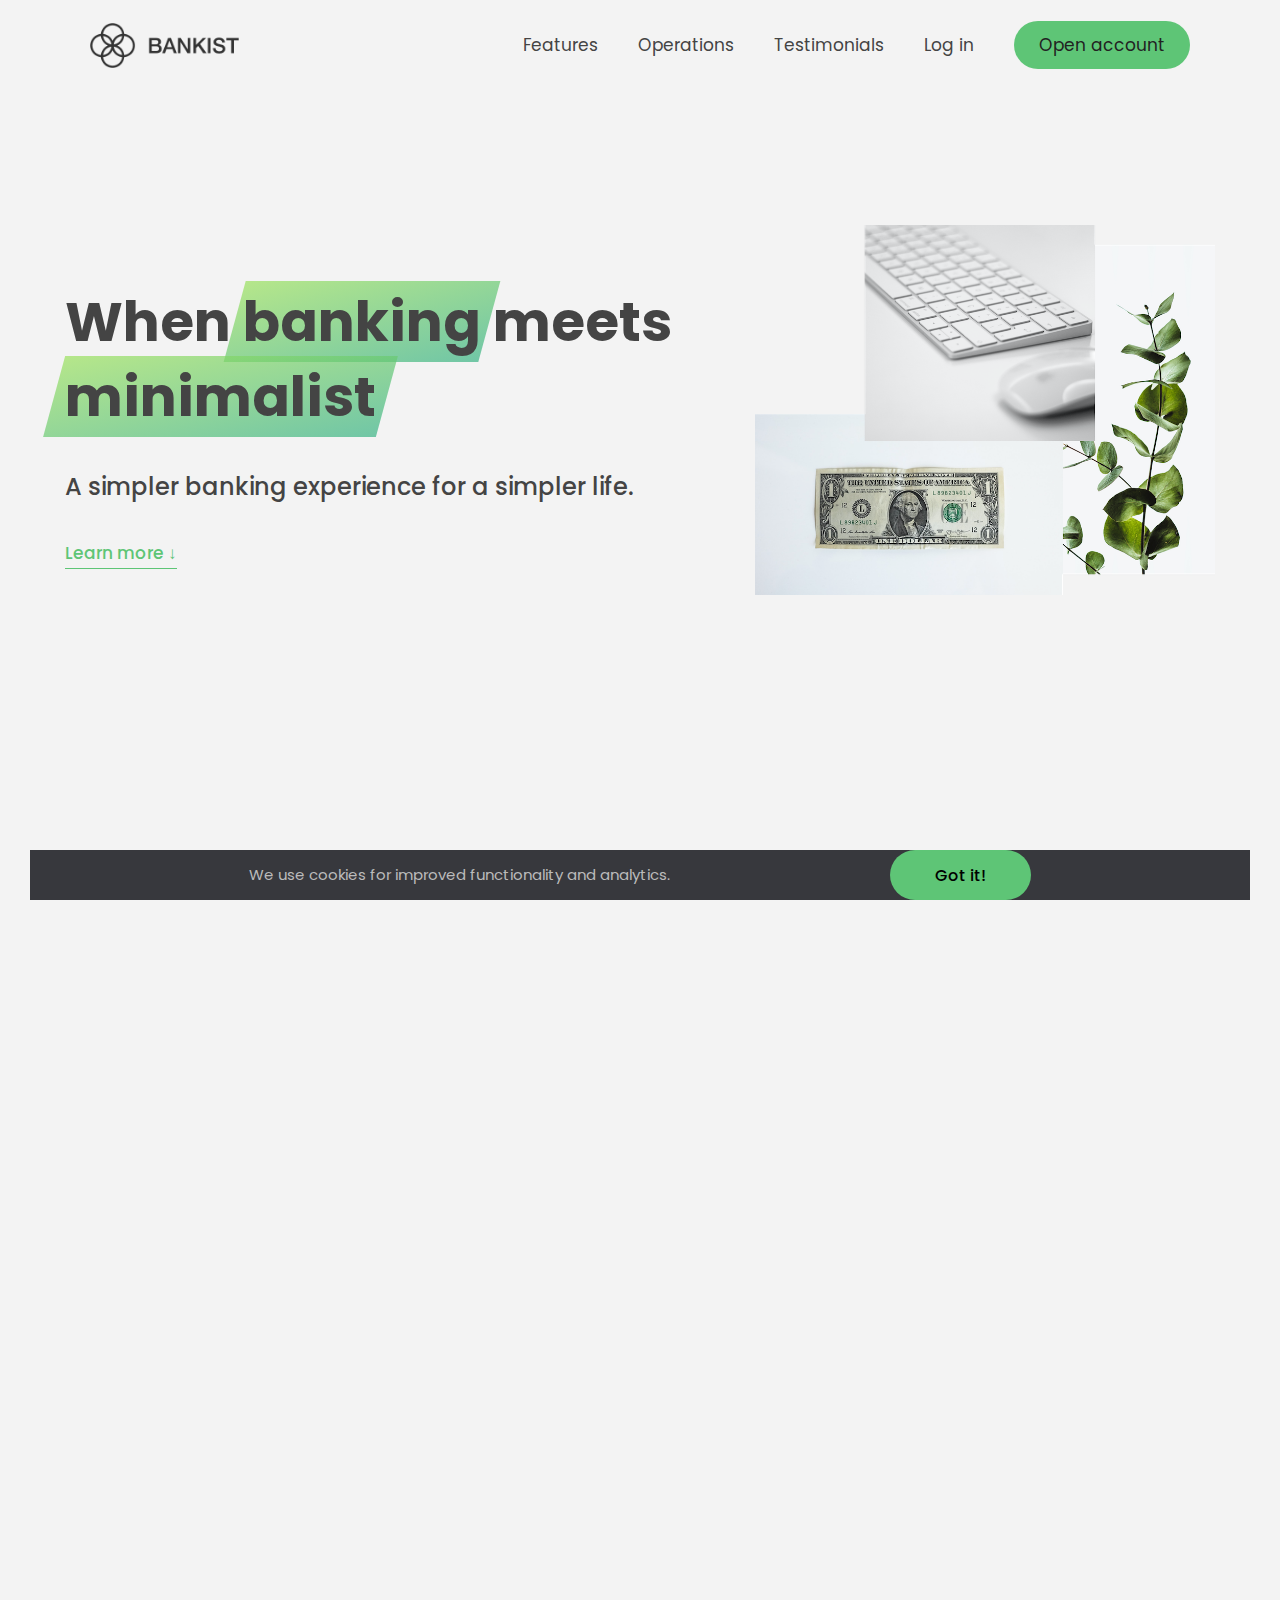
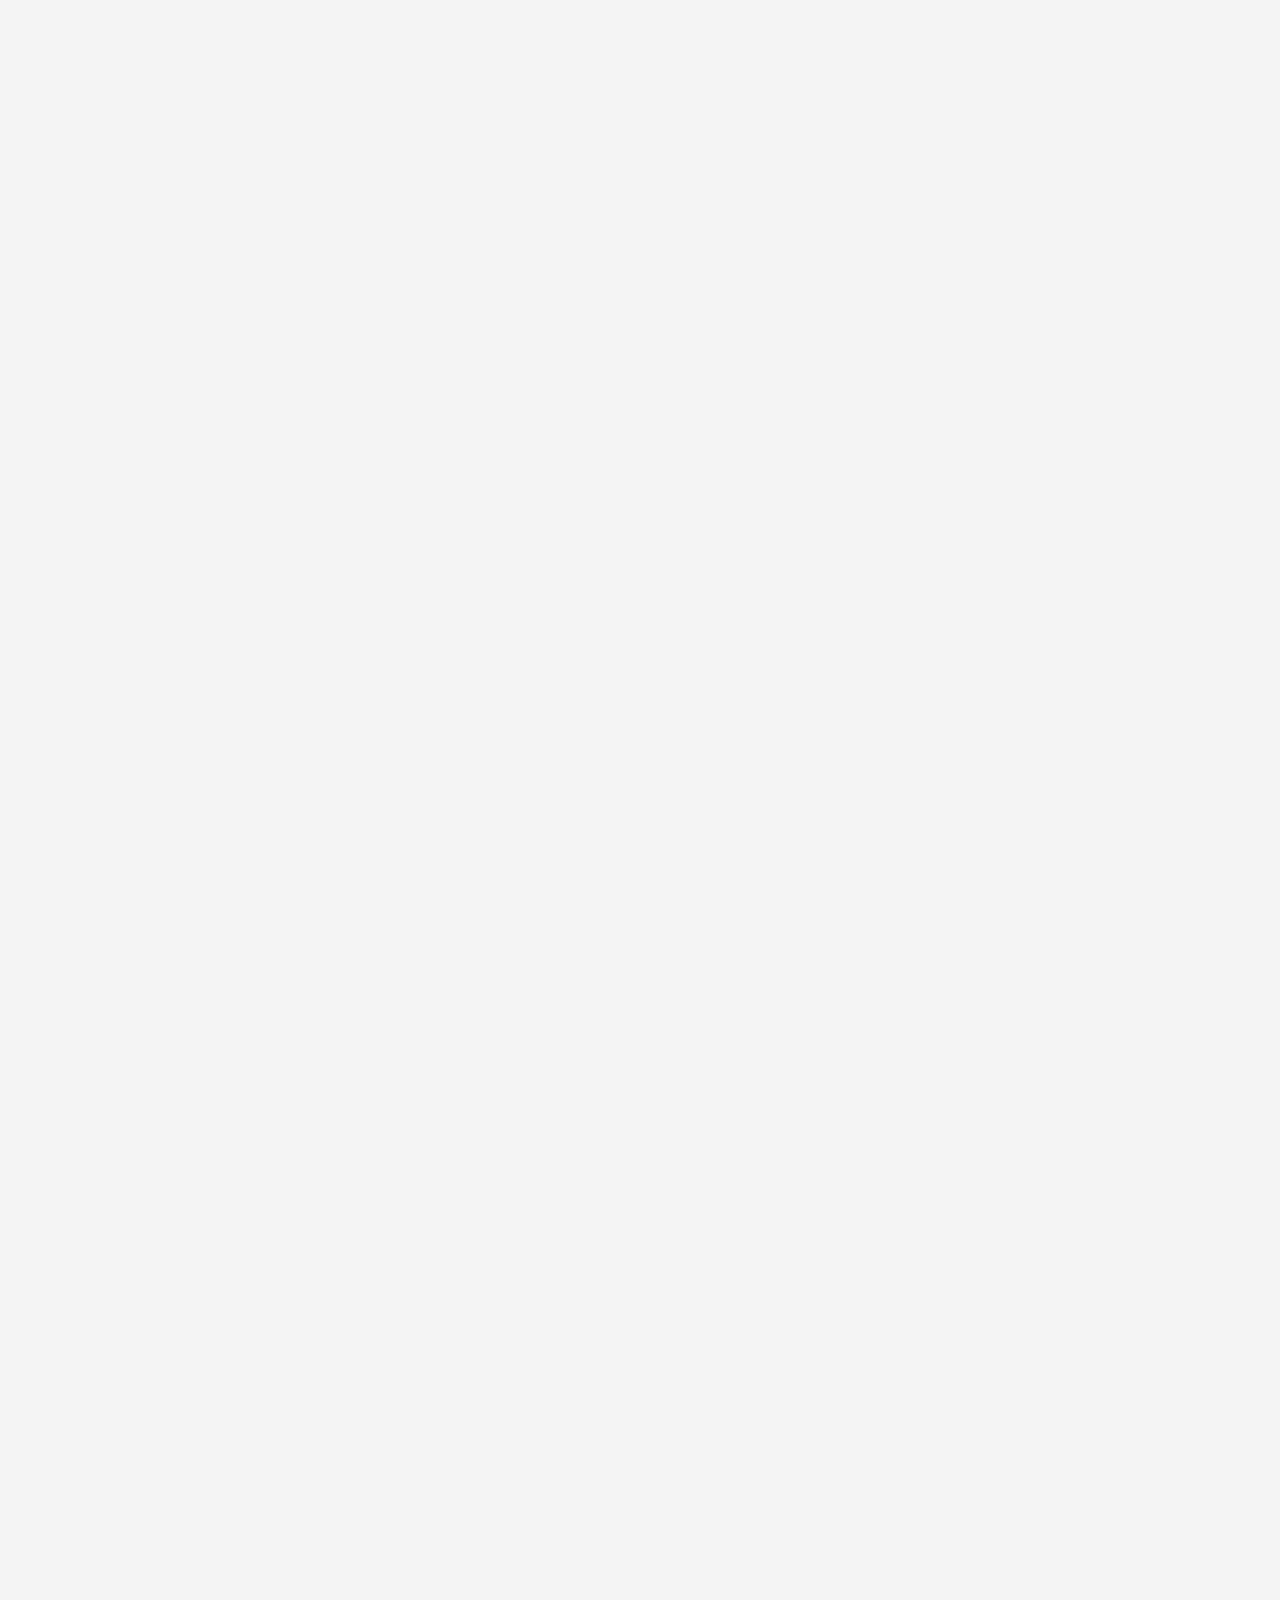
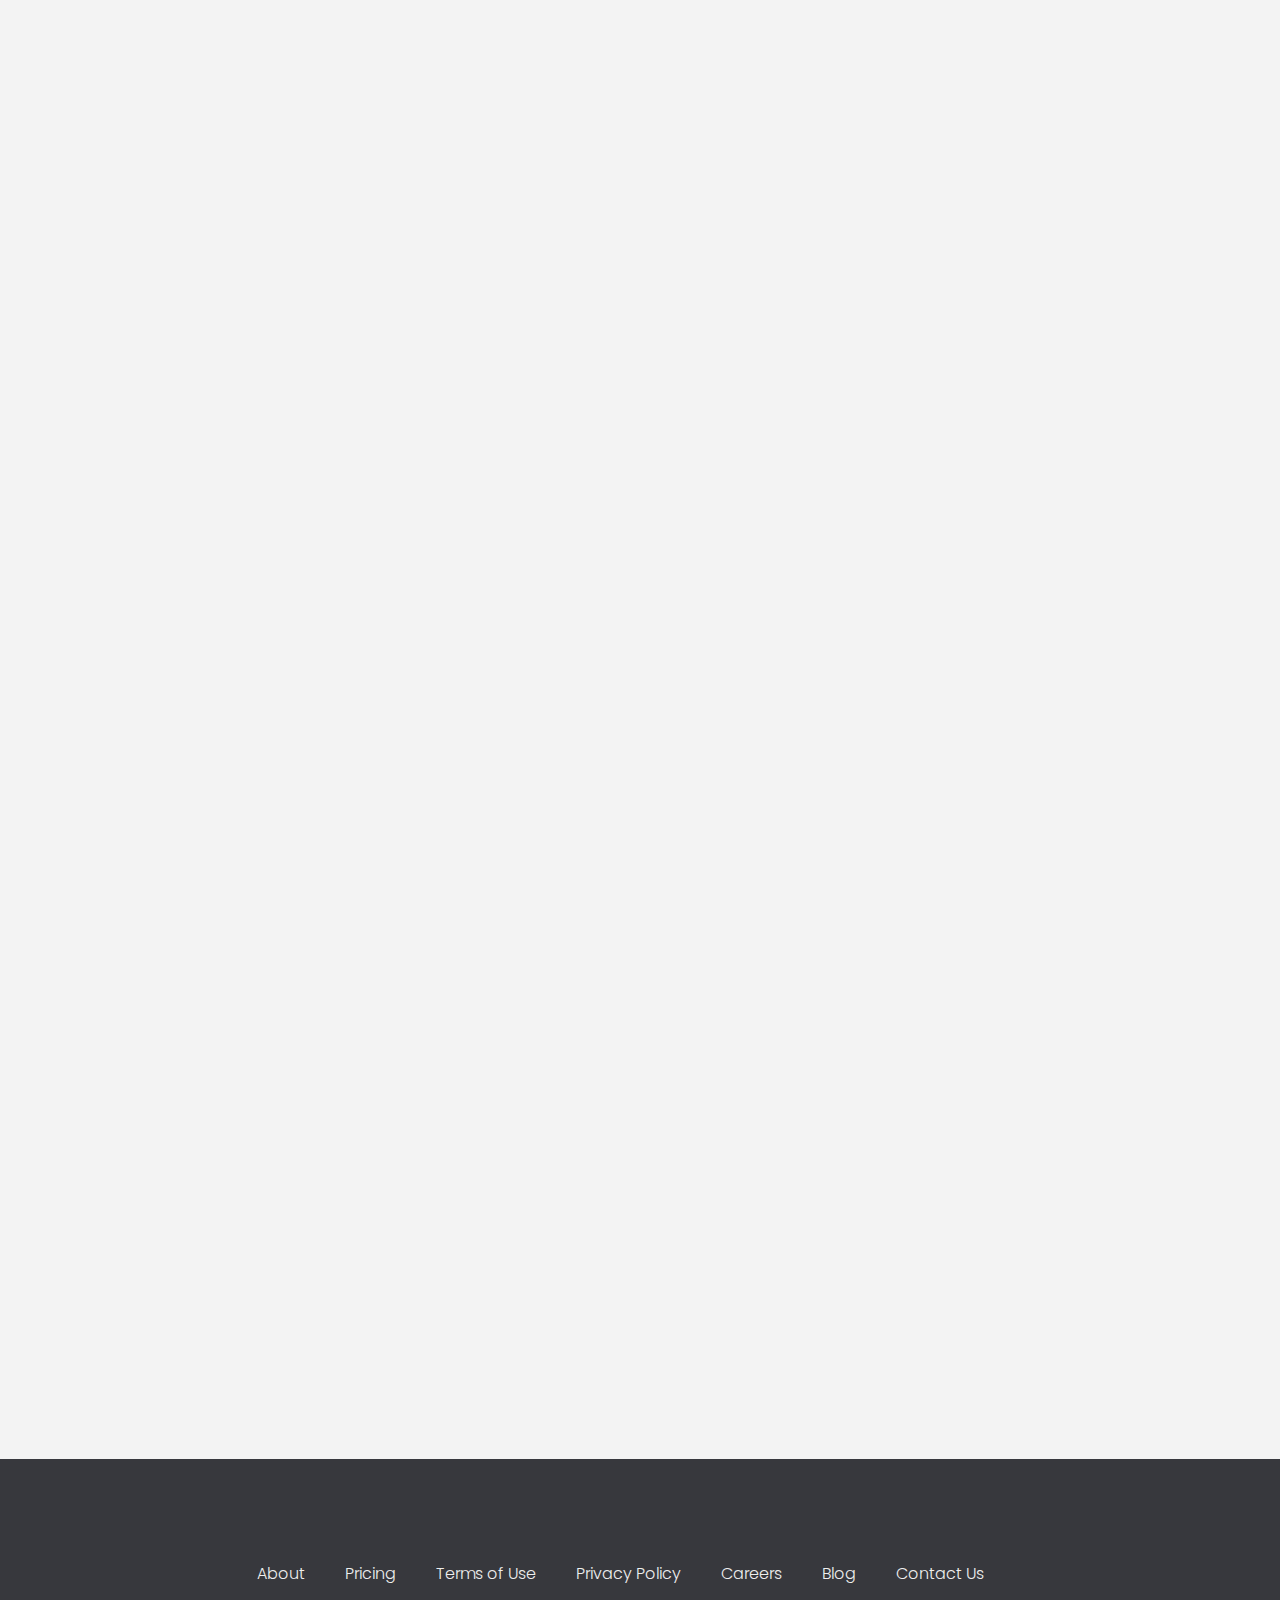
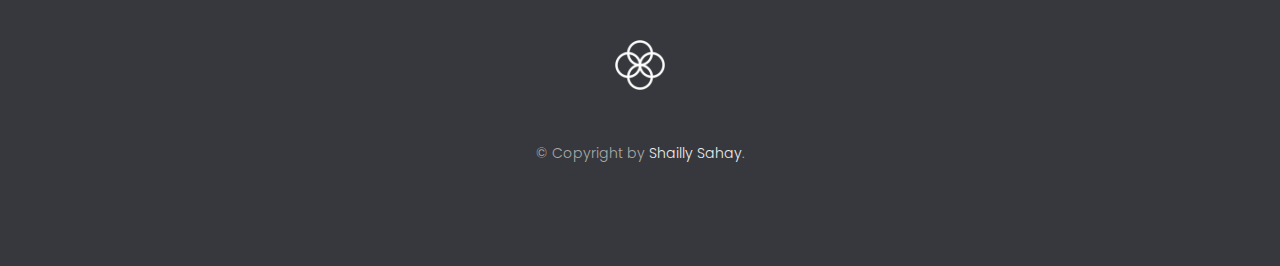
<file: index.html>
<!DOCTYPE html>
<html lang="en">
  <head>
    <meta charset="UTF-8" />
    <meta name="viewport" content="width=device-width, initial-scale=1.0" />
    <meta http-equiv="X-UA-Compatible" content="ie=edge" />
    <link rel="shortcut icon" type="image/png" href="img/icon.png" />

    <link
      href="https://fonts.googleapis.com/css?family=Poppins:300,400,500,600&display=swap"
      rel="stylesheet"
    />
    <link rel="stylesheet" href="style.css" />
    <title>Bankist | When Banking meets Minimalist</title>
  </head>
  <body>
    <header class="header">
      <nav class="nav">
        <img
          src="img/logo.png"
          alt="Bankist logo"
          class="nav__logo"
          id="logo"
          designer="Shailly"
        />
        <ul class="nav__links">
          <li class="nav__item">
            <a class="nav__link" href="#section--1">Features</a>
          </li>
          <li class="nav__item">
            <a class="nav__link" href="#section--2">Operations</a>
          </li>
          <li class="nav__item">
            <a class="nav__link" href="#section--3">Testimonials</a>
          </li>
          <li class="nav__item">
            <a
              class="nav__link nav__link--login"
              href="app/index.html"
              target="_blank"
              >Log in</a
            >
          </li>
          <li class="nav__item">
            <a class="nav__link nav__link--btn btn--show-modal" href="#"
              >Open account</a
            >
          </li>
        </ul>
      </nav>

      <div class="header__title">
        <h1>
          When
          <!-- Green highlight effect -->
          <span class="highlight">banking</span>
          meets<br />
          <span class="highlight">minimalist</span>
        </h1>
        <h4>A simpler banking experience for a simpler life.</h4>
        <button class="btn--text btn--scroll-to">Learn more &DownArrow;</button>
        <img
          src="img/hero.png"
          class="header__img"
          alt="Minimalist bank items"
        />
      </div>
    </header>

    <section class="section" id="section--1">
      <div class="section__title">
        <h2 class="section__description">Features</h2>
        <h3 class="section__header">
          Everything you need in a modern bank and more.
        </h3>
      </div>

      <div class="features">
        <img
          src="img/digital-lazy.jpg"
          data-src="img/digital.jpg"
          alt="Computer"
          class="features__img lazy-img"
        />
        <div class="features__feature">
          <div class="features__icon">
            <svg>
              <use xlink:href="img/icons.svg#icon-monitor"></use>
            </svg>
          </div>
          <h5 class="features__header">100% digital bank</h5>
          <p>
            Lorem ipsum dolor sit amet consectetur adipisicing elit. Unde alias
            sint quos? Accusantium a fugiat porro reiciendis saepe quibusdam
            debitis ducimus.
          </p>
        </div>

        <div class="features__feature">
          <div class="features__icon">
            <svg>
              <use xlink:href="img/icons.svg#icon-trending-up"></use>
            </svg>
          </div>
          <h5 class="features__header">Watch your money grow</h5>
          <p>
            Nesciunt quos autem dolorum voluptates cum dolores dicta fuga
            inventore ab? Nulla incidunt eius numquam sequi iste pariatur
            quibusdam!
          </p>
        </div>
        <img
          src="img/grow-lazy.jpg"
          data-src="img/grow.jpg"
          alt="Plant"
          class="features__img lazy-img"
        />

        <img
          src="img/card-lazy.jpg"
          data-src="img/card.jpg"
          alt="Credit card"
          class="features__img lazy-img"
        />
        <div class="features__feature">
          <div class="features__icon">
            <svg>
              <use xlink:href="img/icons.svg#icon-credit-card"></use>
            </svg>
          </div>
          <h5 class="features__header">Free debit card included</h5>
          <p>
            Quasi, fugit in cumque cupiditate reprehenderit debitis animi enim
            eveniet consequatur odit quam quos possimus assumenda dicta fuga
            inventore ab.
          </p>
        </div>
      </div>
    </section>

    <section class="section" id="section--2">
      <div class="section__title">
        <h2 class="section__description">Operations</h2>
        <h3 class="section__header">
          Everything as simple as possible, but no simpler.
        </h3>
      </div>

      <div class="operations">
        <div class="operations__tab-container">
          <button
            class="btn operations__tab operations__tab--1 operations__tab--active"
            data-tab="1"
          >
            <span>01</span>Instant Transfers
          </button>
          <button class="btn operations__tab operations__tab--2" data-tab="2">
            <span>02</span>Instant Loans
          </button>
          <button class="btn operations__tab operations__tab--3" data-tab="3">
            <span>03</span>Instant Closing
          </button>
        </div>
        <div
          class="operations__content operations__content--1 operations__content--active"
        >
          <div class="operations__icon operations__icon--1">
            <svg>
              <use xlink:href="img/icons.svg#icon-upload"></use>
            </svg>
          </div>
          <h5 class="operations__header">
            Tranfser money to anyone, instantly! No fees, no BS.
          </h5>
          <p>
            Lorem ipsum dolor sit amet, consectetur adipisicing elit, sed do
            eiusmod tempor incididunt ut labore et dolore magna aliqua. Ut enim
            ad minim veniam, quis nostrud exercitation ullamco laboris nisi ut
            aliquip ex ea commodo consequat.
          </p>
        </div>

        <div class="operations__content operations__content--2">
          <div class="operations__icon operations__icon--2">
            <svg>
              <use xlink:href="img/icons.svg#icon-home"></use>
            </svg>
          </div>
          <h5 class="operations__header">
            Buy a home or make your dreams come true, with instant loans.
          </h5>
          <p>
            Duis aute irure dolor in reprehenderit in voluptate velit esse
            cillum dolore eu fugiat nulla pariatur. Excepteur sint occaecat
            cupidatat non proident, sunt in culpa qui officia deserunt mollit
            anim id est laborum.
          </p>
        </div>
        <div class="operations__content operations__content--3">
          <div class="operations__icon operations__icon--3">
            <svg>
              <use xlink:href="img/icons.svg#icon-user-x"></use>
            </svg>
          </div>
          <h5 class="operations__header">
            No longer need your account? No problem! Close it instantly.
          </h5>
          <p>
            Excepteur sint occaecat cupidatat non proident, sunt in culpa qui
            officia deserunt mollit anim id est laborum. Ut enim ad minim
            veniam, quis nostrud exercitation ullamco laboris nisi ut aliquip ex
            ea commodo consequat.
          </p>
        </div>
      </div>
    </section>

    <section class="section" id="section--3">
      <div class="section__title section__title--testimonials">
        <h2 class="section__description">Not sure yet?</h2>
        <h3 class="section__header">
          Millions of Bankists are already making their lifes simpler.
        </h3>
      </div>

      <div class="slider">
        <div class="slide slide--1">
          <div class="testimonial">
            <h5 class="testimonial__header">Best financial decision ever!</h5>
            <blockquote class="testimonial__text">
              Lorem ipsum dolor sit, amet consectetur adipisicing elit.
              Accusantium quas quisquam non? Quas voluptate nulla minima
              deleniti optio ullam nesciunt, numquam corporis et asperiores
              laboriosam sunt, praesentium suscipit blanditiis. Necessitatibus
              id alias reiciendis, perferendis facere pariatur dolore veniam
              autem esse non voluptatem saepe provident nihil molestiae.
            </blockquote>
            <address class="testimonial__author">
              <img src="img/user-1.jpg" alt="" class="testimonial__photo" />
              <h6 class="testimonial__name">Aarav Lynn</h6>
              <p class="testimonial__location">San Francisco, USA</p>
            </address>
          </div>
        </div>

        <div class="slide slide--2">
          <div class="testimonial">
            <h5 class="testimonial__header">
              The last step to becoming a complete minimalist
            </h5>
            <blockquote class="testimonial__text">
              Quisquam itaque deserunt ullam, quia ea repellendus provident,
              ducimus neque ipsam modi voluptatibus doloremque, corrupti
              laborum. Incidunt numquam perferendis veritatis neque repellendus.
              Lorem, ipsum dolor sit amet consectetur adipisicing elit. Illo
              deserunt exercitationem deleniti.
            </blockquote>
            <address class="testimonial__author">
              <img src="img/user-2.jpg" alt="" class="testimonial__photo" />
              <h6 class="testimonial__name">Miyah Miles</h6>
              <p class="testimonial__location">London, UK</p>
            </address>
          </div>
        </div>

        <div class="slide slide--3">
          <div class="testimonial">
            <h5 class="testimonial__header">
              Finally free from old-school banks
            </h5>
            <blockquote class="testimonial__text">
              Debitis, nihil sit minus suscipit magni aperiam vel tenetur
              incidunt commodi architecto numquam omnis nulla autem,
              necessitatibus blanditiis modi similique quidem. Odio aliquam
              culpa dicta beatae quod maiores ipsa minus consequatur error sunt,
              deleniti saepe aliquid quos inventore sequi. Necessitatibus id
              alias reiciendis, perferendis facere.
            </blockquote>
            <address class="testimonial__author">
              <img src="img/user-3.jpg" alt="" class="testimonial__photo" />
              <h6 class="testimonial__name">Francisco Gomes</h6>
              <p class="testimonial__location">Lisbon, Portugal</p>
            </address>
          </div>
        </div>

        <!-- <div class="slide"><img src="img/img-1.jpg" alt="Photo 1" /></div>
        <div class="slide"><img src="img/img-2.jpg" alt="Photo 2" /></div>
        <div class="slide"><img src="img/img-3.jpg" alt="Photo 3" /></div>
        <div class="slide"><img src="img/img-4.jpg" alt="Photo 4" /></div> -->
        <button class="slider__btn slider__btn--left">&larr;</button>
        <button class="slider__btn slider__btn--right">&rarr;</button>
        <div class="dots"></div>
      </div>
    </section>

    <section class="section section--sign-up">
      <div class="section__title">
        <h3 class="section__header">
          The best day to join Bankist was one year ago. The second best is
          today!
        </h3>
      </div>
      <button class="btn btn--show-modal">Open your free account today!</button>
    </section>

    <footer class="footer">
      <ul class="footer__nav">
        <li class="footer__item">
          <a class="footer__link" href="#">About</a>
        </li>
        <li class="footer__item">
          <a class="footer__link" href="#">Pricing</a>
        </li>
        <li class="footer__item">
          <a class="footer__link" href="#">Terms of Use</a>
        </li>
        <li class="footer__item">
          <a class="footer__link" href="#">Privacy Policy</a>
        </li>
        <li class="footer__item">
          <a class="footer__link" href="#">Careers</a>
        </li>
        <li class="footer__item">
          <a class="footer__link" href="#">Blog</a>
        </li>
        <li class="footer__item">
          <a class="footer__link" href="#">Contact Us</a>
        </li>
      </ul>
      <img src="img/icon.png" alt="Logo" class="footer__logo" />
      <p class="footer__copyright">
        &copy; Copyright by
        <a
          class="footer__link twitter-link"
          target="_blank"
          href="https://www.instagram.com/shailly_sahayy/"
          >Shailly Sahay</a
        >.
      </p>
    </footer>

    <div class="modal hidden">
      <button class="btn--close-modal">&times;</button>
      <h2 class="modal__header">
        Open your bank account <br />
        in just <span class="highlight">5 minutes</span>
      </h2>
      <form class="modal__form">
        <label>First Name</label>
        <input type="text" />
        <label>Last Name</label>
        <input type="text" />
        <label>Email Address</label>
        <input type="email" />
        <button class="btn">Next step &rarr;</button>
      </form>
    </div>
    <div class="overlay hidden"></div>

    <script src="script.js"></script>
  </body>
</html>
</file>
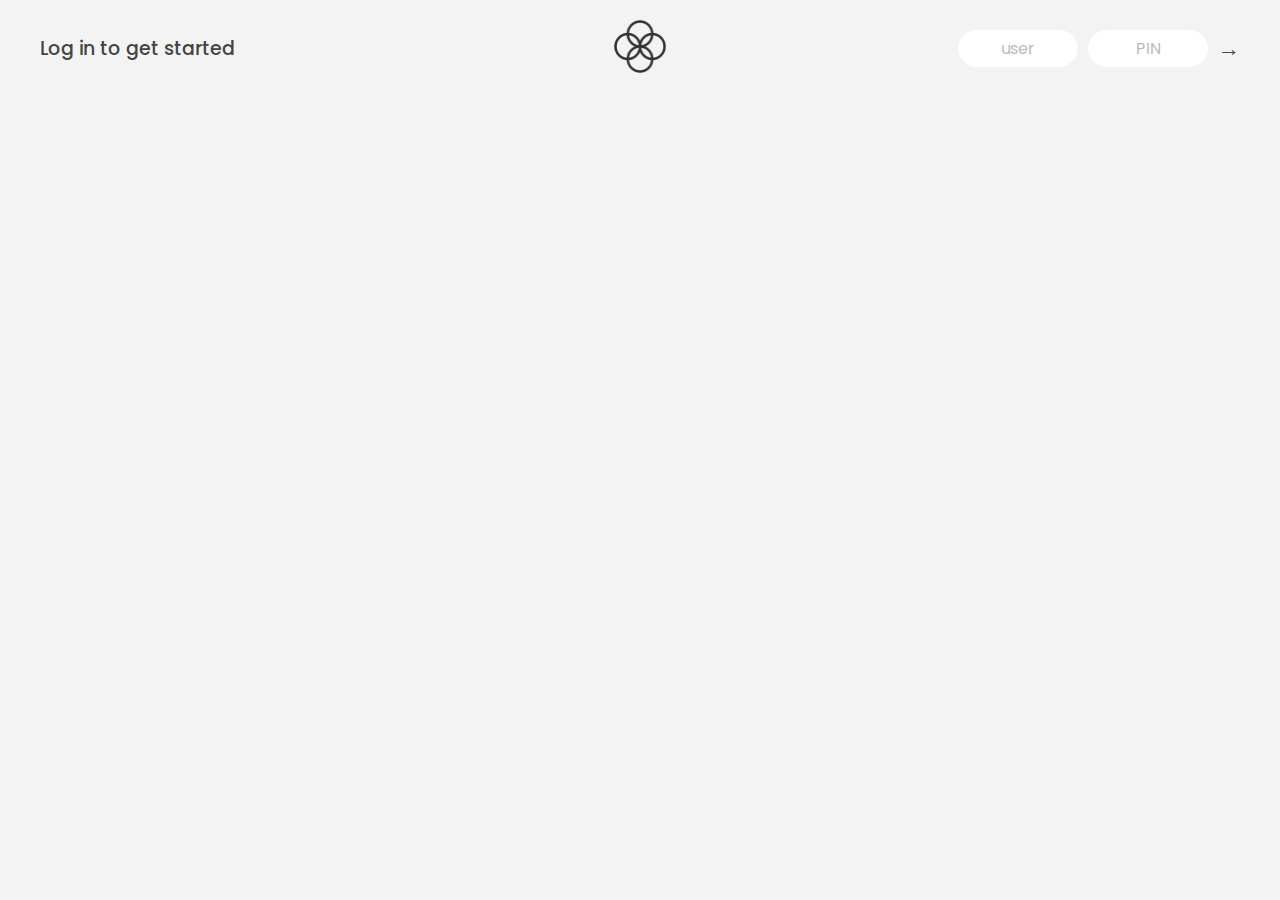
<file: app/index.html>
<!DOCTYPE html>
<html lang="en">
  <head>
    <meta charset="UTF-8" />
    <meta name="viewport" content="width=device-width, initial-scale=1.0" />
    <meta http-equiv="X-UA-Compatible" content="ie=edge" />
    <link rel="shortcut icon" type="image/png" href="/icon.png" />

    <link
      href="https://fonts.googleapis.com/css?family=Poppins:400,500,600&display=swap"
      rel="stylesheet"
    />

    <link rel="stylesheet" href="style.css" />
    <title>Bankist</title>
  </head>
  <body>
    <!-- TOP NAVIGATION -->
    <nav>
      <p class="welcome">Log in to get started</p>
      <div class="logo-box">
        <img src="logo.png" alt="Logo" class="logo" />
      </div>

      <div class="login-box">
        <form class="login">
          <input
            type="text"
            placeholder="user"
            class="login__input login__input--user"
          />
          <!-- In practice, use type="password" -->
          <input
            type="text"
            placeholder="PIN"
            maxlength="4"
            class="login__input login__input--pin"
          />
          <button class="login__btn">&rarr;</button>
        </form>
        <div class="logout">
          <button class="logout__btn">Log out</button>
        </div>
      </div>
    </nav>

    <main class="app">
      <!-- BALANCE -->
      <div class="balance">
        <div>
          <p class="balance__label">Current balance</p>
          <p class="balance__date">
            As of <span class="date">05/03/2037</span>
          </p>
        </div>
        <p class="balance__value">0000€</p>
      </div>

      <!-- MOVEMENTS -->
      <div class="movements">
        <div class="movements__row">
          <div class="movements__type movements__type--deposit">2 deposit</div>
          <div class="movements__date">3 days ago</div>
          <div class="movements__value">4 000€</div>
        </div>
        <div class="movements__row">
          <div class="movements__type movements__type--withdrawal">
            1 withdrawal
          </div>
          <div class="movements__date">24/01/2037</div>
          <div class="movements__value">-378€</div>
        </div>
      </div>

      <!-- SUMMARY -->
      <div class="summary">
        <p class="summary__label">In</p>
        <p class="summary__value summary__value--in">0000€</p>
        <p class="summary__label">Out</p>
        <p class="summary__value summary__value--out">0000€</p>
        <p class="summary__label">Interest</p>
        <p class="summary__value summary__value--interest">0000€</p>
        <button class="btn--sort">&downarrow; SORT</button>
      </div>

      <!-- OPERATION: TRANSFERS -->
      <div class="operation operation--transfer">
        <h2>Transfer money</h2>
        <form class="form form--transfer">
          <input type="text" class="form__input form__input--to" />
          <input type="number" class="form__input form__input--amount" />
          <button class="form__btn form__btn--transfer">&rarr;</button>
          <label class="form__label">Transfer to</label>
          <label class="form__label">Amount</label>
        </form>
      </div>

      <!-- OPERATION: LOAN -->
      <div class="operation operation--loan">
        <h2>Request loan</h2>
        <form class="form form--loan">
          <input type="number" class="form__input form__input--loan-amount" />
          <button class="form__btn form__btn--loan">&rarr;</button>
          <label class="form__label form__label--loan">Amount</label>
        </form>
      </div>

      <!-- OPERATION: CLOSE -->
      <div class="operation operation--close">
        <h2>Close account</h2>
        <form class="form form--close">
          <input type="text" class="form__input form__input--user" />
          <input
            type="password"
            maxlength="6"
            class="form__input form__input--pin"
          />
          <button class="form__btn form__btn--close">&rarr;</button>
          <label class="form__label">Confirm user</label>
          <label class="form__label">Confirm PIN</label>
        </form>
      </div>

      <!-- LOGOUT TIMER -->
      <p class="logout-timer">
        You will be logged out in <span class="timer">05:00</span>
      </p>
    </main>

    <!-- <footer>
      &copy; by Jonas Schmedtmann. Don't claim as your own :)
    </footer> -->

    <script src="script.js"></script>
  </body>
</html>
</file>
<file: style.css>
/* The page is NOT responsive. You can implement responsiveness yourself if you wanna have some fun 😃 */

:root {
  --color-primary: #5ec576;
  --color-secondary: #ffcb03;
  --color-tertiary: #ff585f;
  --color-primary-darker: #4bbb7d;
  --color-secondary-darker: #ffbb00;
  --color-tertiary-darker: #fd424b;
  --color-primary-opacity: #5ec5763a;
  --color-secondary-opacity: #ffcd0331;
  --color-tertiary-opacity: #ff58602d;
  --gradient-primary: linear-gradient(to top left, #39b385, #9be15d);
  --gradient-secondary: linear-gradient(to top left, #ffb003, #ffcb03);
}

* {
  margin: 0;
  padding: 0;
  box-sizing: inherit;
}

html {
  font-size: 62.5%;
  box-sizing: border-box;
}

body {
  font-family: 'Poppins', sans-serif;
  font-weight: 300;
  color: #444;
  line-height: 1.9;
  background-color: #f3f3f3;
}

/* GENERAL ELEMENTS */
.section {
  padding: 15rem 3rem;
  border-top: 1px solid #ddd;

  transition: transform 1s, opacity 1s;
}

.section--hidden {
  opacity: 0;
  transform: translateY(8rem);
}

.section__title {
  max-width: 80rem;
  margin: 0 auto 8rem auto;
}

.section__description {
  font-size: 1.8rem;
  font-weight: 600;
  text-transform: uppercase;
  color: var(--color-primary);
  margin-bottom: 1rem;
}

.section__header {
  font-size: 4rem;
  line-height: 1.3;
  font-weight: 500;
}

.btn {
  display: inline-block;
  background-color: var(--color-primary);
  font-size: 1.6rem;
  font-family: inherit;
  font-weight: 500;
  border: none;
  padding: 1.25rem 4.5rem;
  border-radius: 10rem;
  cursor: pointer;
  transition: all 0.3s;
}

.btn:hover {
  background-color: var(--color-primary-darker);
}

.btn--text {
  display: inline-block;
  background: none;
  font-size: 1.7rem;
  font-family: inherit;
  font-weight: 500;
  color: var(--color-primary);
  border: none;
  border-bottom: 1px solid currentColor;
  padding-bottom: 2px;
  cursor: pointer;
  transition: all 0.3s;
}

p {
  color: #666;
}

/* This is BAD for accessibility! Don't do in the real world! */
button:focus {
  outline: none;
}

img {
  transition: filter 0.5s;
}

.lazy-img {
  filter: blur(20px);
}

/* NAVIGATION */
.nav {
  display: flex;
  justify-content: space-between;
  align-items: center;
  height: 9rem;
  width: 100%;
  padding: 0 6rem;
  z-index: 100;
}

/* nav and stickly class at the same time */
.nav.sticky {
  position: fixed;
  background-color: rgba(255, 255, 255, 0.95);
}

.nav__logo {
  height: 4.5rem;
  transition: all 0.3s;
}

.nav__links {
  display: flex;
  align-items: center;
  list-style: none;
}

.nav__item {
  margin-left: 4rem;
}

.nav__link:link,
.nav__link:visited {
  font-size: 1.7rem;
  font-weight: 400;
  color: inherit;
  text-decoration: none;
  display: block;
  transition: all 0.3s;
}

.nav__link--btn:link,
.nav__link--btn:visited {
  padding: 0.8rem 2.5rem;
  border-radius: 3rem;
  background-color: var(--color-primary);
  color: #222;
}

.nav__link--btn:hover,
.nav__link--btn:active {
  color: inherit;
  background-color: var(--color-primary-darker);
  color: #333;
}

/* HEADER */
.header {
  padding: 0 3rem;
  height: 100vh;
  display: flex;
  flex-direction: column;
  align-items: center;
}

.header__title {
  flex: 1;

  max-width: 115rem;
  display: grid;
  grid-template-columns: 3fr 2fr;
  row-gap: 3rem;
  align-content: center;
  justify-content: center;

  align-items: start;
  justify-items: start;
}

h1 {
  font-size: 5.5rem;
  line-height: 1.35;
}

h4 {
  font-size: 2.4rem;
  font-weight: 500;
}

.header__img {
  width: 100%;
  grid-column: 2 / 3;
  grid-row: 1 / span 4;
  transform: translateY(-6rem);
}

.highlight {
  position: relative;
}

.highlight::after {
  display: block;
  content: '';
  position: absolute;
  bottom: 0;
  left: 0;
  height: 100%;
  width: 100%;
  z-index: -1;
  opacity: 0.7;
  transform: scale(1.07, 1.05) skewX(-15deg);
  background-image: var(--gradient-primary);
}

/* FEATURES */
.features {
  display: grid;
  grid-template-columns: 1fr 1fr;
  gap: 4rem;
  margin: 0 12rem;
}

.features__img {
  width: 100%;
}

.features__feature {
  align-self: center;
  justify-self: center;
  width: 70%;
  font-size: 1.5rem;
}

.features__icon {
  display: flex;
  align-items: center;
  justify-content: center;
  background-color: var(--color-primary-opacity);
  height: 5.5rem;
  width: 5.5rem;
  border-radius: 50%;
  margin-bottom: 2rem;
}

.features__icon svg {
  height: 2.5rem;
  width: 2.5rem;
  fill: var(--color-primary);
}

.features__header {
  font-size: 2rem;
  margin-bottom: 1rem;
}

/* OPERATIONS */
.operations {
  max-width: 100rem;
  margin: 12rem auto 0 auto;

  background-color: #fff;
}

.operations__tab-container {
  display: flex;
  justify-content: center;
}

.operations__tab {
  margin-right: 2.5rem;
  transform: translateY(-50%);
}

.operations__tab span {
  margin-right: 1rem;
  font-weight: 600;
  display: inline-block;
}

.operations__tab--1 {
  background-color: var(--color-secondary);
}

.operations__tab--1:hover {
  background-color: var(--color-secondary-darker);
}

.operations__tab--3 {
  background-color: var(--color-tertiary);
  margin: 0;
}

.operations__tab--3:hover {
  background-color: var(--color-tertiary-darker);
}

.operations__tab--active {
  transform: translateY(-66%);
}

.operations__content {
  display: none;

  /* JUST PRESENTATIONAL */
  font-size: 1.7rem;
  padding: 2.5rem 7rem 6.5rem 7rem;
}

.operations__content--active {
  display: grid;
  grid-template-columns: 7rem 1fr;
  column-gap: 3rem;
  row-gap: 0.5rem;
}

.operations__header {
  font-size: 2.25rem;
  font-weight: 500;
  align-self: center;
}

.operations__icon {
  display: flex;
  align-items: center;
  justify-content: center;
  height: 7rem;
  width: 7rem;
  border-radius: 50%;
}

.operations__icon svg {
  height: 2.75rem;
  width: 2.75rem;
}

.operations__content p {
  grid-column: 2;
}

.operations__icon--1 {
  background-color: var(--color-secondary-opacity);
}
.operations__icon--2 {
  background-color: var(--color-primary-opacity);
}
.operations__icon--3 {
  background-color: var(--color-tertiary-opacity);
}
.operations__icon--1 svg {
  fill: var(--color-secondary-darker);
}
.operations__icon--2 svg {
  fill: var(--color-primary);
}
.operations__icon--3 svg {
  fill: var(--color-tertiary);
}

/* SLIDER */
.slider {
  max-width: 100rem;
  height: 50rem;
  margin: 0 auto;
  position: relative;

  /* IN THE END */
  overflow: hidden;
}

.slide {
  position: absolute;
  top: 0;
  width: 100%;
  height: 50rem;

  display: flex;
  align-items: center;
  justify-content: center;

  /* THIS creates the animation! */
  transition: transform 1s;
}

.slide > img {
  /* Only for images that have different size than slide */
  width: 100%;
  height: 100%;
  object-fit: cover;
}

.slider__btn {
  position: absolute;
  top: 50%;
  z-index: 10;

  border: none;
  background: rgba(255, 255, 255, 0.7);
  font-family: inherit;
  color: #333;
  border-radius: 50%;
  height: 5.5rem;
  width: 5.5rem;
  font-size: 3.25rem;
  cursor: pointer;
}

.slider__btn--left {
  left: 6%;
  transform: translate(-50%, -50%);
}

.slider__btn--right {
  right: 6%;
  transform: translate(50%, -50%);
}

.dots {
  position: absolute;
  bottom: 5%;
  left: 50%;
  transform: translateX(-50%);
  display: flex;
}

.dots__dot {
  border: none;
  background-color: #b9b9b9;
  opacity: 0.7;
  height: 1rem;
  width: 1rem;
  border-radius: 50%;
  margin-right: 1.75rem;
  cursor: pointer;
  transition: all 0.5s;

  /* Only necessary when overlying images */
  /* box-shadow: 0 0.6rem 1.5rem rgba(0, 0, 0, 0.7); */
}

.dots__dot:last-child {
  margin: 0;
}

.dots__dot--active {
  background-color: #000;
  /* background-color: #888; */
  opacity: 1;
}

/* TESTIMONIALS */
.testimonial {
  width: 65%;
  position: relative;
}

.testimonial::before {
  content: '\201C';
  position: absolute;
  top: -5.7rem;
  left: -6.8rem;
  line-height: 1;
  font-size: 20rem;
  font-family: inherit;
  color: var(--color-primary);
  z-index: -1;
}

.testimonial__header {
  font-size: 2.25rem;
  font-weight: 500;
  margin-bottom: 1.5rem;
}

.testimonial__text {
  font-size: 1.7rem;
  margin-bottom: 3.5rem;
  color: #666;
}

.testimonial__author {
  margin-left: 3rem;
  font-style: normal;

  display: grid;
  grid-template-columns: 6.5rem 1fr;
  column-gap: 2rem;
}

.testimonial__photo {
  grid-row: 1 / span 2;
  width: 6.5rem;
  border-radius: 50%;
}

.testimonial__name {
  font-size: 1.7rem;
  font-weight: 500;
  align-self: end;
  margin: 0;
}

.testimonial__location {
  font-size: 1.5rem;
}

.section__title--testimonials {
  margin-bottom: 4rem;
}

/* SIGNUP */
.section--sign-up {
  background-color: #37383d;
  border-top: none;
  border-bottom: 1px solid #444;
  text-align: center;
  padding: 10rem 3rem;
}

.section--sign-up .section__header {
  color: #fff;
  text-align: center;
}

.section--sign-up .section__title {
  margin-bottom: 6rem;
}

.section--sign-up .btn {
  font-size: 1.9rem;
  padding: 2rem 5rem;
}

/* FOOTER */
.footer {
  padding: 10rem 3rem;
  background-color: #37383d;
}

.footer__nav {
  list-style: none;
  display: flex;
  justify-content: center;
  margin-bottom: 5rem;
}

.footer__item {
  margin-right: 4rem;
}

.footer__link {
  font-size: 1.6rem;
  color: #eee;
  text-decoration: none;
}

.footer__logo {
  height: 5rem;
  display: block;
  margin: 0 auto;
  margin-bottom: 5rem;
}

.footer__copyright {
  font-size: 1.4rem;
  color: #aaa;
  text-align: center;
}

.footer__copyright .footer__link {
  font-size: 1.4rem;
}

/* MODAL WINDOW */
.modal {
  position: fixed;
  top: 50%;
  left: 50%;
  transform: translate(-50%, -50%);
  max-width: 60rem;
  background-color: #f3f3f3;
  padding: 5rem 6rem;
  box-shadow: 0 4rem 6rem rgba(0, 0, 0, 0.3);
  z-index: 1000;
  transition: all 0.5s;
}

.overlay {
  position: fixed;
  top: 0;
  left: 0;
  width: 100%;
  height: 100%;
  background-color: rgba(0, 0, 0, 0.5);
  backdrop-filter: blur(4px);
  z-index: 100;
  transition: all 0.5s;
}

.modal__header {
  font-size: 3.25rem;
  margin-bottom: 4.5rem;
  line-height: 1.5;
}

.modal__form {
  margin: 0 3rem;
  display: grid;
  grid-template-columns: 1fr 2fr;
  align-items: center;
  gap: 2.5rem;
}

.modal__form label {
  font-size: 1.7rem;
  font-weight: 500;
}

.modal__form input {
  font-size: 1.7rem;
  padding: 1rem 1.5rem;
  border: 1px solid #ddd;
  border-radius: 0.5rem;
}

.modal__form button {
  grid-column: 1 / span 2;
  justify-self: center;
  margin-top: 1rem;
}

.btn--close-modal {
  font-family: inherit;
  color: inherit;
  position: absolute;
  top: 0.5rem;
  right: 2rem;
  font-size: 4rem;
  cursor: pointer;
  border: none;
  background: none;
}

.hidden {
  visibility: hidden;
  opacity: 0;
}

/* COOKIE MESSAGE */
.cookie-message {
  display: flex;
  align-items: center;
  justify-content: space-evenly;
  width: 100%;
  background-color: white;
  color: #bbb;
  font-size: 1.5rem;
  font-weight: 400;
}
</file>
<file: app/style.css>
/*
 * Use this CSS to learn some intersting techniques,
 * in case you're wondering how I built the UI.
 * Have fun! 😁
 */

* {
  margin: 0;
  padding: 0;
  box-sizing: inherit;
}

html {
  font-size: 62.5%;
  box-sizing: border-box;
}

body {
  font-family: 'Poppins', sans-serif;
  color: #444;
  background-color: #f3f3f3;
  height: 100vh;
  padding: 2rem;
}

nav {
  display: flex;
  justify-content: space-between;
  align-items: center;
  padding: 0 2rem;
  flex-wrap: wrap;
}

/* nav > .welcome,
nav > .logo,
nav > .login,
nav > .logout {
  flex-basis: ;
} */

.logo-box {
}

.login-box {
  width: 30rem;
  display: flex;
  justify-content: right;
}

.welcome {
  width: 30rem;
  font-size: 1.9rem;
  font-weight: 500;
}

.logo {
  height: 5.25rem;
}

.login {
  display: flex;
}

.login__input {
  border: none;
  padding: 0.5rem 2rem;
  font-size: 1.6rem;
  font-family: inherit;
  text-align: center;
  width: 12rem;
  border-radius: 10rem;
  margin-right: 1rem;
  color: inherit;
  border: 1px solid #fff;
  transition: all 0.3s;
}

.login__input:focus {
  outline: none;
  border: 1px solid #ccc;
}

.login__input::placeholder {
  color: #bbb;
}

.login__btn {
  border: none;
  background: none;
  font-size: 2.2rem;
  color: inherit;
  cursor: pointer;
  transition: all 0.3s;
}

.login__btn:hover,
.login__btn:focus,
.btn--sort:hover,
.btn--sort:focus {
  outline: none;
  color: #777;
}

.logout {
  display: none;
  /* margin-left: auto; */
}

.logout__btn {
  font-size: 1.6rem;
  font-family: inherit;
  border: none;
  border-radius: 10rem;
  color: #999;

  /* outline: solid 0.1rem #777; */
  background-color: #fff;
  padding: 0.5rem 2rem;

  cursor: pointer;
}

/* MAIN */
.app {
  position: relative;
  max-width: 100rem;
  margin: 4rem auto;
  display: grid;
  grid-template-columns: 4fr 3fr;
  grid-template-rows: auto repeat(3, 15rem) auto;
  gap: 2rem;

  /* NOTE This creates the fade in/out anumation */
  opacity: 0;
  transition: all 1s;
}

.balance {
  grid-column: 1 / span 2;
  display: flex;
  align-items: flex-end;
  justify-content: space-between;
  margin-bottom: 2rem;
}

.balance__label {
  font-size: 2.2rem;
  font-weight: 500;
  margin-bottom: -0.2rem;
}

.balance__date {
  font-size: 1.4rem;
  color: #888;
}

.balance__value {
  font-size: 4.5rem;
  font-weight: 400;
}

/* MOVEMENTS */
.movements {
  grid-row: 2 / span 3;
  background-color: #fff;
  border-radius: 1rem;
  overflow: scroll;
}

.movements__row {
  padding: 2.25rem 4rem;
  display: flex;
  align-items: center;
  border-bottom: 1px solid #eee;
}

.movements__type {
  font-size: 1.1rem;
  text-transform: uppercase;
  font-weight: 500;
  color: #fff;
  padding: 0.1rem 1rem;
  border-radius: 10rem;
  margin-right: 2rem;
}

.movements__date {
  font-size: 1.1rem;
  text-transform: uppercase;
  font-weight: 500;
  color: #666;
}

.movements__type--deposit {
  background-image: linear-gradient(to top left, #39b385, #9be15d);
}

.movements__type--withdrawal {
  background-image: linear-gradient(to top left, #e52a5a, #ff585f);
}

.movements__value {
  font-size: 1.7rem;
  margin-left: auto;
}

/* SUMMARY */
.summary {
  grid-row: 5 / 6;
  display: flex;
  align-items: baseline;
  padding: 0 0.3rem;
  margin-top: 1rem;
}

.summary__label {
  font-size: 1.2rem;
  font-weight: 500;
  text-transform: uppercase;
  margin-right: 0.8rem;
}

.summary__value {
  font-size: 2.2rem;
  margin-right: 2.5rem;
}

.summary__value--in,
.summary__value--interest {
  color: #66c873;
}

.summary__value--out {
  color: #f5465d;
}

.btn--sort {
  margin-left: auto;
  border: none;
  background: none;
  font-size: 1.3rem;
  font-weight: 500;
  cursor: pointer;
}

/* OPERATIONS */
.operation {
  border-radius: 1rem;
  padding: 3rem 4rem;
  color: #333;
}

.operation--transfer {
  background-image: linear-gradient(to top left, #ffb003, #ffcb03);
}

.operation--loan {
  background-image: linear-gradient(to top left, #39b385, #9be15d);
}

.operation--close {
  background-image: linear-gradient(to top left, #e52a5a, #ff585f);
}

h2 {
  margin-bottom: 1.5rem;
  font-size: 1.7rem;
  font-weight: 600;
  color: #333;
}

.form {
  display: grid;
  grid-template-columns: 2.5fr 2.5fr 1fr;
  grid-template-rows: auto auto;
  gap: 0.4rem 1rem;
}

/* Exceptions for interst */
.form.form--loan {
  grid-template-columns: 2.5fr 1fr 2.5fr;
}
.form__label--loan {
  grid-row: 2;
}
/* End exceptions */

.form__input {
  width: 100%;
  border: none;
  background-color: rgba(255, 255, 255, 0.4);
  font-family: inherit;
  font-size: 1.5rem;
  text-align: center;
  color: #333;
  padding: 0.3rem 1rem;
  border-radius: 0.7rem;
  transition: all 0.3s;
}

.form__input:focus {
  outline: none;
  background-color: rgba(255, 255, 255, 0.6);
}

.form__label {
  font-size: 1.3rem;
  text-align: center;
}

.form__btn {
  border: none;
  border-radius: 0.7rem;
  font-size: 1.8rem;
  background-color: #fff;
  cursor: pointer;
  transition: all 0.3s;
}

.form__btn:focus {
  outline: none;
  background-color: rgba(255, 255, 255, 0.8);
}

.logout-timer {
  padding: 0 0.3rem;
  margin-top: 1.9rem;
  text-align: right;
  font-size: 1.25rem;
}

.timer {
  font-weight: 600;
}
</file>
